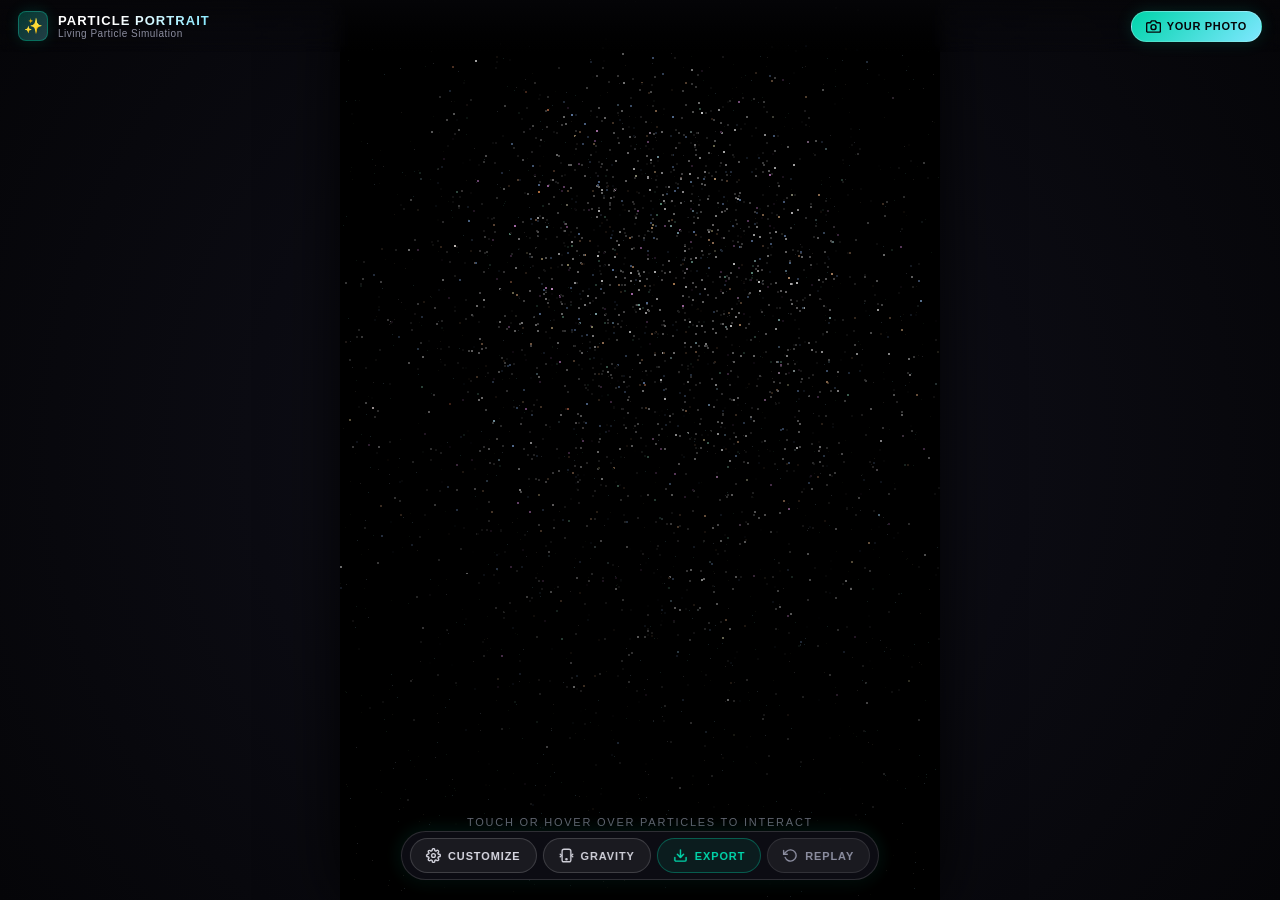
<file: index.html>
<!DOCTYPE html>
<html lang="en">
<head>
  <meta charset="UTF-8">
  <meta name="viewport" content="width=device-width, initial-scale=1.0, maximum-scale=1.0, user-scalable=no, viewport-fit=cover">
  <meta name="description" content="Particle Portrait - Turn any photo into an interactive living particle simulation with fluid physics and 60 FPS performance.">
  <title>Particle Portrait - Living Particle Simulation</title>
  <link rel="stylesheet" href="style.css">
</head>
<body>

  <!-- Fullscreen Interactive Stage -->
  <main id="stage">
    <canvas id="canvas" aria-label="Particle Portrait Canvas"></canvas>
  </main>

  <!-- Top App Header with App Name, Branding & Top-Right "Your Photo" Button -->
  <header id="app-header" class="app-header">
    <div class="brand">
      <div class="brand-badge" aria-hidden="true">✨</div>
      <div class="brand-meta">
        <h1 class="brand-title">Particle Portrait</h1>
        <span class="brand-sub">Living Particle Simulation</span>
      </div>
    </div>

    <!-- Prominent Top-Right "Your Photo" CTA Button -->
    <div class="header-actions">
      <label class="action-top-upload" title="Upload your own photo or portrait">
        <svg width="15" height="15" viewBox="0 0 24 24" fill="none" stroke="currentColor" stroke-width="2.3" stroke-linecap="round" stroke-linejoin="round">
          <path d="M23 19a2 2 0 0 1-2 2H3a2 2 0 0 1-2-2V8a2 2 0 0 1 2-2h4l2-3h6l2 3h4a2 2 0 0 1 2 2z"></path>
          <circle cx="12" cy="13" r="4"></circle>
        </svg>
        <span>Your Photo</span>
        <input type="file" id="f-top" accept="image/*" hidden>
      </label>
    </div>
  </header>

  <!-- Floating Action Bar: Revealed Once Rendered (Customize, Export, Replay) -->
  <div id="render-actions-bar" class="render-actions-bar hidden" role="toolbar" aria-label="Portrait Actions">
    <button id="quick-customize-btn" class="action-pill action-customize" title="Customize Particles, Physics & Colors" aria-expanded="false">
      <svg width="15" height="15" viewBox="0 0 24 24" fill="none" stroke="currentColor" stroke-width="2.2" stroke-linecap="round" stroke-linejoin="round">
        <circle cx="12" cy="12" r="3"></circle>
        <path d="M19.4 15a1.65 1.65 0 0 0 .33 1.82l.06.06a2 2 0 0 1 0 2.83 2 2 0 0 1-2.83 0l-.06-.06a1.65 1.65 0 0 0-1.82-.33 1.65 1.65 0 0 0-1 1.51V21a2 2 0 0 1-2 2 2 2 0 0 1-2-2v-.09A1.65 1.65 0 0 0 9 19.4a1.65 1.65 0 0 0-1.82.33l-.06.06a2 2 0 0 1-2.83 0 2 2 0 0 1 0-2.83l.06-.06a1.65 1.65 0 0 0 .33-1.82 1.65 1.65 0 0 0-1.51-1H3a2 2 0 0 1-2-2 2 2 0 0 1 2-2h.09A1.65 1.65 0 0 0 4.6 9a1.65 1.65 0 0 0-.33-1.82l-.06-.06a2 2 0 0 1 0-2.83 2 2 0 0 1 2.83 0l.06.06a1.65 1.65 0 0 0 1.82.33H9a1.65 1.65 0 0 0 1-1.51V3a2 2 0 0 1 2-2 2 2 0 0 1 2 2v.09a1.65 1.65 0 0 0 1 1.51 1.65 1.65 0 0 0 1.82-.33l.06-.06a2 2 0 0 1 2.83 0 2 2 0 0 1 0 2.83l-.06.06a1.65 1.65 0 0 0-.33 1.82V9a1.65 1.65 0 0 0 1.51 1H21a2 2 0 0 1 2 2 2 2 0 0 1-2 2h-.09a1.65 1.65 0 0 0-1.51 1z"></path>
      </svg>
      <span>Customize</span>
    </button>

    <button id="quick-gyro-btn" class="action-pill action-gyro" title="Toggle Mobile Gyroscope Gravity Physics" aria-pressed="false">
      <svg width="15" height="15" viewBox="0 0 24 24" fill="none" stroke="currentColor" stroke-width="2.2" stroke-linecap="round" stroke-linejoin="round">
        <rect x="5" y="2" width="14" height="20" rx="3" ry="3"></rect>
        <circle cx="12" cy="18" r="1" fill="currentColor"></circle>
        <path d="M2 10l2 2-2 2"></path>
        <path d="M22 10l-2 2 2 2"></path>
      </svg>
      <span>Gravity</span>
    </button>

    <button id="quick-export-btn" class="action-pill action-export" title="Export Portrait (PNG, Video, Settings)" aria-expanded="false">
      <svg width="15" height="15" viewBox="0 0 24 24" fill="none" stroke="currentColor" stroke-width="2.3" stroke-linecap="round" stroke-linejoin="round">
        <path d="M21 15v4a2 2 0 0 1-2 2H5a2 2 0 0 1-2-2v-4"></path>
        <polyline points="7 10 12 15 17 10"></polyline>
        <line x1="12" y1="15" x2="12" y2="3"></line>
      </svg>
      <span>Export</span>
    </button>

    <button id="quick-replay-btn" class="action-pill action-replay" title="Replay Entrance Animation (Space)">
      <svg width="15" height="15" viewBox="0 0 24 24" fill="none" stroke="currentColor" stroke-width="2.2" stroke-linecap="round" stroke-linejoin="round">
        <polyline points="1 4 1 10 7 10"></polyline>
        <path d="M3.51 15a9 9 0 1 0 2.13-9.36L1 10"></path>
      </svg>
      <span>Replay</span>
    </button>
  </div>

  <!-- Floating Export Panel (Opens directly from the Export action button) -->
  <div id="export-popup" class="export-popup collapsed" role="dialog" aria-label="Export Options">
    <div class="export-popup-header">
      <span class="export-popup-title">Export Portrait</span>
      <button id="close-export-btn" class="console-icon-btn close-btn" title="Close Export">
        <svg width="14" height="14" viewBox="0 0 24 24" fill="none" stroke="currentColor" stroke-width="2.2" stroke-linecap="round" stroke-linejoin="round">
          <line x1="18" y1="6" x2="6" y2="18"></line>
          <line x1="6" y1="6" x2="18" y2="18"></line>
        </svg>
      </button>
    </div>
    <div class="export-popup-body">
      <div class="export-btn-group">
        <button type="button" class="chip-btn chip-primary" id="export-png-btn">Export PNG</button>
        <label class="chip-toggle" title="Save PNG with transparent background">
          <input type="checkbox" id="transparent-png">
          <span>Transparent</span>
        </label>
      </div>
      <div class="export-btn-group">
        <button type="button" class="chip-btn" id="export-webm-btn">Record Video (6s)</button>
        <button type="button" class="chip-btn" id="export-settings-btn">JSON</button>
      </div>
    </div>
    <div id="export-popup-msg" class="export-popup-msg"></div>
  </div>

  <!-- Interactive Customize Console (No Dark Dimmer: Canvas Stays 100% Bright & Visible) -->
  <aside id="controls" class="customize-console collapsed" role="region" aria-label="Customize Console">
    <div class="console-handle" aria-hidden="true"></div>

    <div class="console-header">
      <div class="active-tool-info">
        <span class="active-tool-name" id="active-tool-label">Particle Size</span>
        <span class="active-tool-val" id="active-tool-value">1.6</span>
      </div>
      <div class="console-header-actions">
        <!-- Single Explicit Reset Button -->
        <button id="reset-btn" class="console-reset-btn" title="Reset All Settings to Defaults">
          <svg width="13" height="13" viewBox="0 0 24 24" fill="none" stroke="currentColor" stroke-width="2.3" stroke-linecap="round" stroke-linejoin="round">
            <path d="M3 12a9 9 0 1 0 9-9 9.75 9.75 0 0 0-6.74 2.74L3 8"></path>
            <path d="M3 3v5h5"></path>
          </svg>
          <span>Reset</span>
        </button>
        <button id="close-panel-btn" class="console-icon-btn close-btn" title="Close Console">
          <svg width="16" height="16" viewBox="0 0 24 24" fill="none" stroke="currentColor" stroke-width="2.2" stroke-linecap="round" stroke-linejoin="round">
            <line x1="18" y1="6" x2="6" y2="18"></line>
            <line x1="6" y1="6" x2="18" y2="18"></line>
          </svg>
        </button>
      </div>
    </div>

    <!-- Active Tool Control Area (Shows the slider for the active tool) -->
    <div class="active-control-area">
      <!-- Universal Active Slider View -->
      <div id="tool-slider-view" class="tool-view active">
        <div class="slider-wrapper">
          <span class="slider-bound min-bound" id="active-slider-min">0.8</span>
          <input type="range" id="active-slider" min="0.8" max="5.0" step="0.1" value="1.6" aria-label="Tool adjustment slider">
          <span class="slider-bound max-bound" id="active-slider-max">5.0</span>
        </div>
      </div>

      <!-- Palette Chips View (Horizontally Scrollable) -->
      <div id="tool-palette-view" class="tool-view">
        <div class="palette-chips">
          <button type="button" class="chip-btn active" data-mode="original">Original + Tints</button>
          <button type="button" class="chip-btn" data-mode="mono">Monochrome</button>
          <button type="button" class="chip-btn" data-mode="cyber">Cyberpunk Neon</button>
          <button type="button" class="chip-btn" data-mode="aurora">Aurora Spectrum</button>
          <button type="button" class="chip-btn" data-mode="ember">Ember Flame</button>
          <button type="button" class="chip-btn" data-mode="matrix">Matrix Emerald</button>
          <button type="button" class="chip-btn" data-mode="sepia">Vintage Sepia</button>
        </div>
      </div>

      <!-- Canvas Dimension & Fit View (Active when Canvas tool is selected) -->
      <div id="tool-canvas-view" class="tool-view">
        <div class="canvas-controls-inline">
          <input type="number" id="cw" min="100" max="3000" placeholder="Auto W">
          <span>&times;</span>
          <input type="number" id="ch" min="100" max="3000" placeholder="Auto H">
          <select id="fit">
            <option value="contain">Contain</option>
            <option value="cover">Cover</option>
            <option value="stretch">Stretch</option>
          </select>
          <button type="button" class="chip-btn" id="auto-size">Auto Fit</button>
        </div>
      </div>

      <!-- Audio Reactive View (Distort Particles with Audio Signal) -->
      <div id="tool-audio-view" class="tool-view">
        <div class="audio-controls-inline">
          <button type="button" class="chip-btn" id="audio-mic-btn" title="Toggle Live Microphone Reactivity">🎤 Mic</button>
          <label class="chip-btn file-chip" title="Upload Audio File (MP3/WAV/AAC)">
            📁 Track
            <input type="file" id="audio-file-input" accept="audio/*" hidden>
          </label>
          <button type="button" class="chip-btn" id="audio-demo-btn" title="Play Built-in Demo Synth Beat">🎵 Beat</button>
          <button type="button" class="chip-btn active" id="audio-stop-btn" title="Turn Off Audio Reactivity">⏹ Off</button>
          <div class="audio-sens-wrap" title="Audio Signal Distortion Intensity">
            <span class="audio-sens-label">Sens</span>
            <input type="range" id="audio-sens-slider" min="0.5" max="3.0" step="0.1" value="1.4" aria-label="Audio Distortion Intensity">
            <span id="audio-sens-val">1.4</span>
          </div>
        </div>
      </div>

      <!-- Gyroscope Gravity View (Physics Driven by Device Tilt) -->
      <div id="tool-gyro-view" class="tool-view">
        <div class="gyro-controls-inline">
          <button type="button" class="chip-btn" id="gyro-toggle-btn" title="Toggle Mobile Gyroscope Gravity">
            <span class="gyro-status-dot"></span>
            <span id="gyro-toggle-text">Gravity: OFF</span>
          </button>
          <div class="gyro-modes-group">
            <button type="button" class="chip-btn active" data-gyro-mode="fluid" id="gyro-mode-fluid" title="Elastic fluid tilt suspension">Fluid Flow</button>
            <button type="button" class="chip-btn" data-gyro-mode="cascade" id="gyro-mode-cascade" title="Free-fall particle cascade">Cascade</button>
          </div>
          <button type="button" class="chip-btn" id="gyro-calibrate-btn" title="Calibrate current orientation as level center">🎯 Zero</button>
          <div class="gyro-sens-wrap" title="Gravity Force Intensity">
            <span class="gyro-sens-label">Force</span>
            <input type="range" id="gyro-strength-slider" min="0.3" max="3.0" step="0.1" value="1.2" aria-label="Gravity Force Intensity">
            <span id="gyro-strength-val">1.2</span>
          </div>
          <div class="gyro-tilt-widget" id="gyro-tilt-widget" title="Tilt direction indicator (drag to simulate tilt on desktop)">
            <div class="gyro-tilt-cross"></div>
            <div class="gyro-tilt-dot" id="gyro-tilt-dot"></div>
          </div>
        </div>
      </div>
    </div>

    <!-- Horizontal Scrollable Tool Carousel -->
    <nav class="tools-carousel" id="tools-carousel" aria-label="Adjustment Tools">
      <!-- Generated dynamically in app.js -->
    </nav>

    <!-- Diagnostics Sub-bar -->
    <div class="console-diagnostics">
      <span id="fps-counter">FPS: 60</span>
      <span id="particle-info">Particles: --</span>
      <span id="res-info">--</span>
      <span id="export-msg" class="console-status-msg"></span>
    </div>
  </aside>

  <!-- Bottom Interaction Hint -->
  <div class="hint" id="hint">Touch or hover over particles to interact</div>

  <script src="app.js" defer></script>
</body>
</html>
</file>
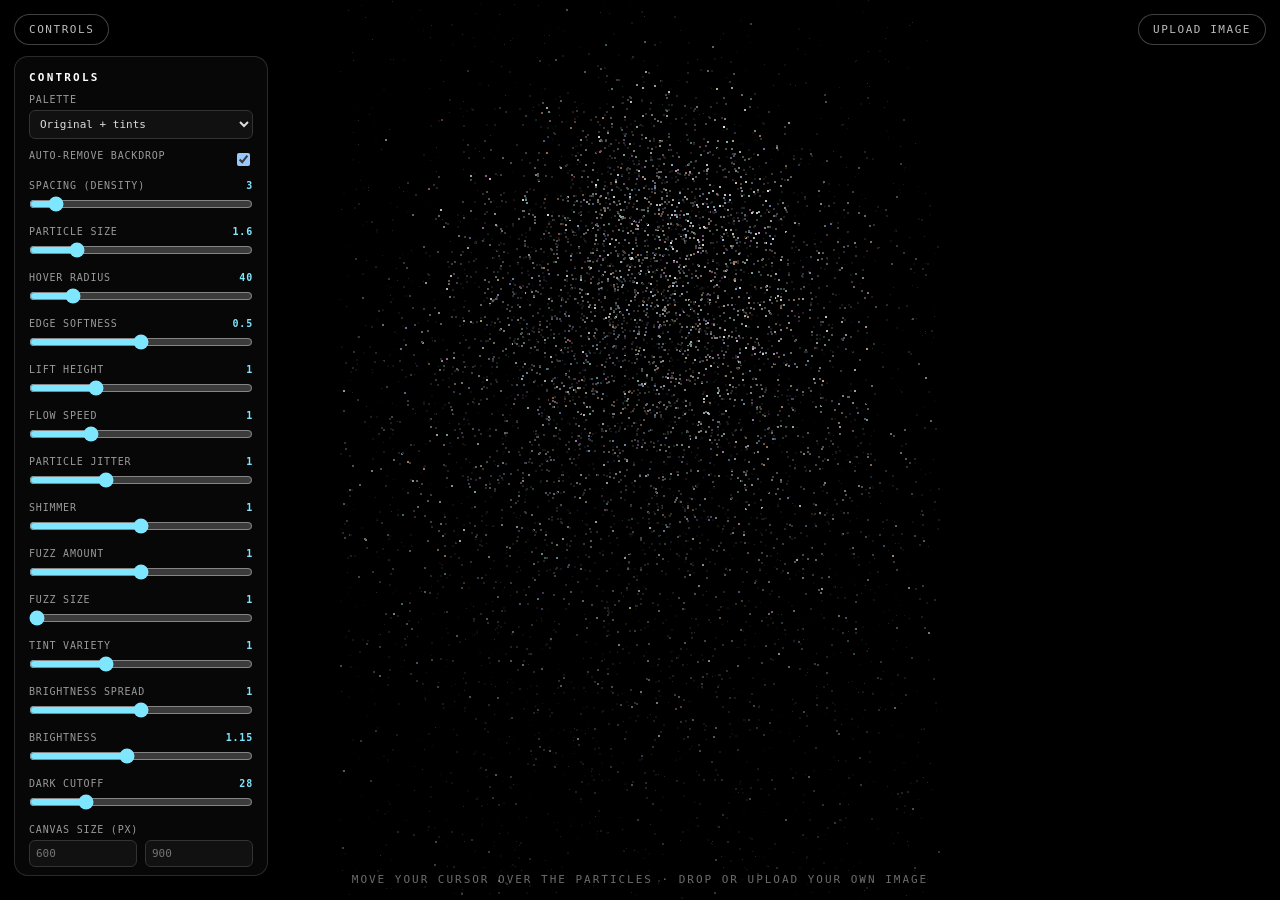
<file: particle-portrait.html>
<!doctype html>
<html lang="en"><head><meta charset="utf-8">
<meta name="viewport" content="width=device-width, initial-scale=1, viewport-fit=cover">
<title>Particle Portrait</title>
<style>
:root{--bg:#000;--fg:#9a9a9a;color-scheme:dark;box-sizing:border-box;padding-top:env(safe-area-inset-top,0px);padding-bottom:env(safe-area-inset-bottom,0px)}
html,body{height:100%;margin:0;background:var(--bg);color:var(--fg);overflow:hidden;font-family:ui-monospace,Menlo,Consolas,monospace}
body{display:flex;align-items:center;justify-content:center}
canvas{display:block;touch-action:none;cursor:crosshair}
.hint{position:fixed;left:0;right:0;bottom:calc(14px + env(safe-area-inset-bottom,0px));text-align:center;font-size:11px;letter-spacing:.18em;text-transform:uppercase;opacity:.7;pointer-events:none;transition:opacity 1s}
.pill{position:fixed;top:calc(14px + env(safe-area-inset-top,0px));font:inherit;font-size:11px;letter-spacing:.14em;text-transform:uppercase;color:#bbb;border:1px solid rgba(255,255,255,.25);padding:8px 14px;border-radius:999px;cursor:pointer;background:rgba(0,0,0,.45);transition:.2s;z-index:5}
.pill:hover{color:#fff;border-color:#fff}#tg{left:14px}.up{right:14px}
#panel{position:fixed;top:calc(56px + env(safe-area-inset-top,0px));left:14px;width:224px;max-height:calc(100% - 110px);overflow:auto;padding:14px;background:rgba(10,10,12,.74);backdrop-filter:blur(10px);border:1px solid rgba(255,255,255,.14);border-radius:14px;font-size:11px;color:#cfcfcf;display:none;z-index:5}
#panel.open{display:block}
.row{margin:0 0 11px}.row label{display:flex;justify-content:space-between;letter-spacing:.08em;text-transform:uppercase;margin-bottom:5px;font-size:10px;color:#9a9a9a}.row label b{color:#7ee7ff;font-weight:600}
input[type=range]{width:100%;accent-color:#7ee7ff;margin:0}
select{width:100%;background:#111;color:#ddd;border:1px solid #333;padding:6px;border-radius:6px;font:inherit}
.btns{display:flex;gap:8px;margin-top:6px}.btns button{flex:1;font:inherit;font-size:10px;letter-spacing:.1em;text-transform:uppercase;color:#ddd;background:#16161a;border:1px solid #333;padding:7px;border-radius:8px;cursor:pointer}.btns button:hover{border-color:#7ee7ff;color:#fff}
h4{margin:0 0 10px;font-size:11px;letter-spacing:.2em;text-transform:uppercase;color:#fff;font-weight:600}
body.drag::after{content:"Drop image";position:fixed;inset:0;display:flex;align-items:center;justify-content:center;background:rgba(0,0,0,.7);color:#fff;letter-spacing:.2em;text-transform:uppercase;font-size:14px}
#stage{position:fixed;inset:0;overflow:auto;display:flex}
#stage canvas{margin:auto}
.row input[type=number]{width:100%;box-sizing:border-box;background:#111;color:#ddd;border:1px solid #333;padding:6px;border-radius:6px;font:inherit}
.two{display:flex;gap:8px}.msg{margin-top:8px;font-size:10px;color:#7ee7ff;min-height:12px}
#empty{position:fixed;inset:0;display:flex;flex-direction:column;align-items:center;justify-content:center;gap:18px;text-align:center;font-size:12px;letter-spacing:.18em;text-transform:uppercase;color:#8a8a8a;pointer-events:none}
.big{pointer-events:auto;font-size:11px;letter-spacing:.14em;text-transform:uppercase;color:#ddd;border:1px solid rgba(255,255,255,.35);padding:11px 22px;border-radius:999px;cursor:pointer;transition:.2s}.big:hover{color:#fff;border-color:#fff}
</style></head><body>
<div id="stage"><canvas id="c"></canvas></div>
<div id="empty"><div>Drop, paste or upload an image</div><label class="big">Choose image<input type="file" id="f2" accept="image/*" hidden></label></div>
<button class="pill" id="tg">Controls</button>
<label class="pill up">Upload image<input type="file" id="f" accept="image/*" hidden></label>
<div id="panel"><h4>Controls</h4></div>
<div class="hint" id="hint">Move your cursor over the particles &middot; drop or upload your own image</div>
<script>
const DEF={spacing:3,size:1.6,radius:40,soft:.5,lift:1,speed:1,jitter:1,fuzz:1,fuzzSize:1,tint:1,spread:1,bright:1.15,shimmer:1,cutoff:28,auto:1,mode:'original',cw:0,ch:0,fit:'contain'};
const P={...DEF};
// key,label,min,max,step,action: 0 live, 1 resample, 2 recolor, 3 fuzz count
const CT=[['spacing','Spacing (density)',2.5,8,.5,1],['size','Particle size',.8,5,.1,0],['radius','Hover radius',15,160,1,0],['soft','Edge softness',0,1,.05,0],['lift','Lift height',.2,3,.1,0],['speed','Flow speed',.3,3,.1,0],['jitter','Particle jitter',0,3,.1,0],['shimmer','Shimmer',0,2,.1,0],['fuzz','Fuzz amount',0,2,.05,3],['fuzzSize','Fuzz size',1,4,.5,0],['tint','Tint variety',0,3,.1,2],['spread','Brightness spread',0,2,.1,2],['bright','Brightness',.5,2,.05,2],['cutoff','Dark cutoff',0,120,1,1]];
const cv=document.getElementById('c'),ctx=cv.getContext('2d');
let W,H,dpr,n,hx,hy,r0,g0,b0,cr,cg,cb,ox,oy,al,sd,qq,vv,dl,en,buf,imgd,ds=2,raf,fr=0,mx=-1e9,my=-1e9,sx=-1e9,sy=-1e9;
let DN=0,DNmax=0,dX,dY,dVX,dVY,dP;
const im=new Image();im.onload=()=>init(false);im.src='default.jpg';
function hsl(h,s,l){const a=s*Math.min(l,1-l),f=n=>{const k=(n+h/30)%12;return l-a*Math.max(-1,Math.min(k-3,9-k,1))};return[f(0)*255,f(8)*255,f(4)*255]}
function bgEst(d){ // detect a uniform light/coloured backdrop so any photo works
  let r=0,g=0,b=0,n=0;const L=[];
  const add=(x,y)=>{const k=(y*W+x)*4;if(d[k+3]<200)return;r+=d[k];g+=d[k+1];b+=d[k+2];n++;L.push(.3*d[k]+.59*d[k+1]+.11*d[k+2])};
  for(let x=0;x<W;x+=7){add(x,0);add(x,H-1)}for(let y=0;y<H;y+=7){add(0,y);add(W-1,y)}
  if(n<10)return null;r/=n;g/=n;b/=n;
  const m=L.reduce((a,c)=>a+c,0)/n,sdv=Math.sqrt(L.reduce((a,c)=>a+(c-m)*(c-m),0)/n);
  return sdv<30&&m>=40?[r,g,b]:null;
}
function recolor(){
  const ta=P.tint,a1=.14*ta,a2=a1+.1*ta,a3=a2+.06*ta,a4=a3+.05*ta,br=P.bright;
  for(let i=0;i<n;i++){
    let r=r0[i],g=g0[i],b=b0[i];const l=.3*r+.59*g+.11*b;
    if(P.mode==='mono'){r=g=b=l}
    else if(P.mode==='ember'){r=l*1.9;g=Math.max(0,l*1.5-60);b=Math.max(0,l*1.2-170)}
    else if(P.mode==='aurora'){const c=hsl((hx[i]/W*260+(1-hy[i]/H)*80+190)%360,.85,.25+.5*l/255);r=c[0];g=c[1];b=c[2]}
    let tr=1,tg=1,tb=1;const q=qq[i];
    if(P.mode==='original'){
      if(q<a1){tr=.7;tg=.9;tb=1.2}else if(q<a2){tr=1.2;tg=.92;tb=.68}else if(q<a3){tr=1.12;tg=.72;tb=1.15}else if(q<a4){tr=.72;tg=1.12;tb=.95}
    }
    const v=1+(vv[i]-.5)*.5*P.spread;
    cr[i]=Math.min(255,r*br*v*tr);cg[i]=Math.min(255,g*br*v*tg);cb[i]=Math.min(255,b*br*v*tb);
  }
}
function setDust(){DN=Math.min(DNmax,Math.round(DNmax/2*P.fuzz))}
function init(skip){
  if(!im.naturalWidth)return;
  document.getElementById('empty').style.display='none';
  skip=skip===true;
  cancelAnimationFrame(raf);fr=skip?400:0;
  dpr=Math.min(window.devicePixelRatio||1,2);
  const custom=P.cw>0&&P.ch>0;let w,h;
  if(custom){w=P.cw;h=P.ch}else{const ar=im.width/im.height;h=innerHeight;w=h*ar;if(w>innerWidth){w=innerWidth;h=w/ar}}
  dpr=Math.min(dpr,4096/Math.max(w,h));
  cwI.placeholder=Math.round(w);chI.placeholder=Math.round(h);
  cv.style.width=w+'px';cv.style.height=h+'px';
  W=cv.width=Math.round(w*dpr);H=cv.height=Math.round(h*dpr);
  const o=document.createElement('canvas');o.width=W;o.height=H;
  const oc=o.getContext('2d',{willReadFrequently:true});
  if(custom&&P.fit!=='stretch'){const k=P.fit==='cover'?Math.max(W/im.width,H/im.height):Math.min(W/im.width,H/im.height),dw=im.width*k,dh=im.height*k;oc.drawImage(im,(W-dw)/2,(H-dh)/2,dw,dh)}
  else oc.drawImage(im,0,0,W,H);
  const d=oc.getImageData(0,0,W,H).data,step=Math.max(2,Math.round(P.spacing*dpr),Math.ceil(Math.sqrt(W*H/160000)));
  const max=Math.ceil(W/step)*Math.ceil(H/step),F=()=>new Float32Array(max),U=()=>new Uint8Array(max);
  hx=F();hy=F();ox=F();oy=F();al=F();sd=F();dl=F();qq=F();vv=F();en=U();r0=U();g0=U();b0=U();cr=U();cg=U();cb=U();n=0;
  const bgc=P.auto?bgEst(d):null;
  for(let y=0;y<H-4;y+=step)for(let x=0;x<W-4;x+=step){
    const k=(y*W+x)*4,r=d[k],g=d[k+1],b=d[k+2],l=.3*r+.59*g+.11*b;
    if(d[k+3]<40)continue;
    if(bgc){const e0=r-bgc[0],e1=g-bgc[1],e2=b-bgc[2];if(e0*e0+e1*e1+e2*e2<1800)continue}else if(l<P.cutoff)continue;
    hx[n]=x;hy[n]=y;r0[n]=r;g0[n]=g;b0[n]=b;sd[n]=Math.random();qq[n]=Math.random();vv[n]=Math.random();
    if(skip){al[n]=1}else{ // entry: start scattered, assemble top-to-bottom with random stagger
      ox[n]=(Math.random()-.5)*W*.9;oy[n]=(Math.random()-.5)*H*.8+H*.12;dl[n]=y/H*80+Math.random()*50;en[n]=1}
    n++;
  }
  recolor();
  DNmax=Math.min(2200,Math.round(W*H/(dpr*dpr)/450*2));setDust();
  dX=new Float32Array(DNmax);dY=new Float32Array(DNmax);dVX=new Float32Array(DNmax);dVY=new Float32Array(DNmax);dP=new Float32Array(DNmax);
  for(let j=0;j<DNmax;j++){dX[j]=Math.random()*(W-4);dY[j]=Math.random()*(H-4);dP[j]=Math.random()*6.28}
  buf=new Uint32Array(W*H);imgd=new ImageData(new Uint8ClampedArray(buf.buffer),W,H);
  loop();
}
function loop(t=0){
  fr++;
  if(mx<-1e8){sx=sy=-1e9}else if(sx<-1e8){sx=mx;sy=my}else{sx+=(mx-sx)*.12;sy+=(my-sy)*.12}
  const K=dpr,sp=P.speed,R=P.radius*K,RO=R*(1+.6*P.soft),RO2=RO*RO,kk=1+(1-P.soft)*1.6,ca=Math.cos(.05),sa=Math.sin(.05);
  ds=Math.max(1,Math.round(P.size*K));
  const shA=.2*P.shimmer,shB=1-shA,lift=(90)*K*P.lift;
  buf.fill(0xff000000);
  for(let i=0;i<n;i++){
    if(fr<dl[i])continue;
    const s=sd[i],dx=hx[i]-sx,dy=hy[i]-sy;let X=ox[i],Y=oy[i],a=al[i];
    let f=0;const dd=dx*dx+dy*dy;
    if(dd<RO2){const u=Math.min(1,(1-Math.sqrt(dd)/RO)*kk);f=u*u*(3-2*u)} // soft feathered edge
    if(f>.01){ // hover: fade and flow up, strength follows the soft falloff
      const w=1-f,tg=1-f,dec=1-Math.min(.5,.02*sp*w);
      Y+=(-(lift+s*160*K*P.lift)-Y)*Math.min(.5,.018*sp)*f;X+=((s-.5)*60*K-X)*Math.min(.5,.016*sp)*f;Y*=dec;X*=dec;
      a+=(tg-a)*Math.min(.5,(tg<a?.03:.02)*sp);if(f>.05)en[i]=0;
    }else if(en[i]){ // entry: spiral in and condense
      const g=s>.5?1:-1,nx=X*ca-g*Y*sa,ny=g*X*sa+Y*ca;X=nx*.955;Y=ny*.955;a+=(1-a)*.05;
      if(Math.abs(X)+Math.abs(Y)<1.5)en[i]=0;
    }else{ // reverse: flow back and fade in
      const dec=1-Math.min(.5,.02*sp);X*=dec;Y*=dec;a+=(1-a)*Math.min(.5,.02*sp);
    }
    ox[i]=X;oy[i]=Y;al[i]=a;
    if(a<.03)continue;
    const fz=(Math.min(3,(Math.abs(X)+Math.abs(Y))*.035)+.35)*K*P.jitter;
    const x=(hx[i]+X+(Math.random()-.5)*fz)|0,y=(hy[i]+Y+(Math.random()-.5)*fz)|0;
    if(x<0||y<0||x>W-ds||y>H-ds)continue;
    const m=a*(shB+shA*Math.sin(t*.003+s*40)),c=0xff000000|((cb[i]*m|0)<<16)|((cg[i]*m|0)<<8)|(cr[i]*m|0);
    for(let j=0;j<ds;j++){const row=(y+j)*W+x;for(let k=0;k<ds;k++)buf[row+k]=c}
  }
  // drifting fuzz dust
  const dk=Math.min(1,fr/150),DR=R*1.8,z=Math.max(1,Math.round(P.fuzzSize*K*.7));
  for(let j=0;j<DN;j++){
    let ux=dVX[j]+(Math.random()-.5)*.09*K,uy=dVY[j]+(Math.random()-.5)*.09*K-.004*K;
    if(sx>-1e8){const ddx=dX[j]-sx,ddy=dY[j]-sy,dd=ddx*ddx+ddy*ddy;
      if(dd<DR*DR){const d=Math.sqrt(dd)+.01,f=1-d/DR;ux+=(ddx/d*.6-ddy/d*.5)*f*K;uy+=(ddy/d*.6+ddx/d*.5)*f*K}}
    ux*=.96;uy*=.96;dVX[j]=ux;dVY[j]=uy;
    let x=dX[j]+ux,y=dY[j]+uy;
    if(x<0)x=W-z-1;else if(x>W-z)x=0;if(y<0)y=H-z-1;else if(y>H-z)y=0;
    dX[j]=x;dY[j]=y;
    const l=((28+(.5+.5*Math.sin(t*.004+dP[j]))*80)*dk)|0,hh=dP[j],rr=Math.min(255,l*(.85+.3*Math.cos(hh))|0),bb=Math.min(255,l*(.85+.3*Math.sin(hh))|0),c=0xff000000|(bb<<16)|(l<<8)|rr,px=x|0,py=y|0;
    for(let q=0;q<z;q++){const row=(py+q)*W+px;for(let k=0;k<z;k++)buf[row+k]=c}
  }
  ctx.putImageData(imgd,0,0);raf=requestAnimationFrame(loop);
}
// ---- controls UI
const pan=document.getElementById('panel'),inputs={};let rtm;
function apply(a){if(a===1){clearTimeout(rtm);rtm=setTimeout(()=>init(true),140)}else if(a===2)recolor();else if(a===3)setDust()}
function mkRow(html){const d=document.createElement('div');d.className='row';d.innerHTML=html;pan.appendChild(d);return d}
const md=mkRow('<label><span>Palette</span></label><select><option value="original">Original + tints</option><option value="mono">Monochrome</option><option value="aurora">Aurora</option><option value="ember">Ember</option></select>');
const sel=md.querySelector('select');sel.onchange=()=>{P.mode=sel.value;recolor()};
const ab=mkRow('<label><span>Auto-remove backdrop</span><input type="checkbox" checked></label>');
const cb2=ab.querySelector('input');cb2.onchange=()=>{P.auto=cb2.checked?1:0;apply(1)};
CT.forEach(([k,lb,mn,mxv,st,act])=>{
  const d=mkRow(`<label><span>${lb}</span><b>${P[k]}</b></label><input type="range" min="${mn}" max="${mxv}" step="${st}" value="${P[k]}">`);
  const inp=d.querySelector('input'),out=d.querySelector('b');inputs[k]=[inp,out];
  inp.oninput=()=>{P[k]=+inp.value;out.textContent=P[k];apply(act)};
});
const csR=mkRow('<label><span>Canvas size (px)</span></label><div class="two"><input type="number" id="cw" min="100" max="3000" placeholder="auto"><input type="number" id="ch" min="100" max="3000" placeholder="auto"></div><label style="margin-top:8px"><span>Keep image ratio</span><input type="checkbox" id="lk" checked></label>');
const fitR=mkRow('<label><span>Image fit</span></label><select id="fit"><option value="contain">Contain</option><option value="cover">Cover (crop)</option><option value="stretch">Stretch</option></select><div class="btns"><button id="fa">Auto size</button></div>');
const cwI=csR.querySelector('#cw'),chI=csR.querySelector('#ch'),lkI=csR.querySelector('#lk'),fitS=fitR.querySelector('#fit');
function sizeChange(src){
  let w=+cwI.value,h=+chI.value;const ar=im.width/im.height||1;
  if(lkI.checked){if(src==='w'&&w)h=Math.round(w/ar);else if(src==='h'&&h)w=Math.round(h*ar);else if(w&&!h)h=Math.round(w/ar);else if(h&&!w)w=Math.round(h*ar)}
  w=Math.min(3000,w);h=Math.min(3000,h);
  if(w>=100&&h>=100){P.cw=w;P.ch=h;cwI.value=w;chI.value=h}else{P.cw=P.ch=0}
  apply(1);
}
cwI.onchange=()=>sizeChange('w');chI.onchange=()=>sizeChange('h');
fitS.onchange=()=>{P.fit=fitS.value;apply(1)};
fitR.querySelector('#fa').onclick=()=>{P.cw=P.ch=0;cwI.value=chI.value='';init(true)};
// ---- export
const exR=mkRow('<label><span>Export</span></label><div class="btns"><button id="xp">PNG</button><button id="xv">WebM</button><button id="xj">Settings</button></div><label style="margin-top:9px"><span>Transparent PNG</span><input type="checkbox" id="xt"></label><label style="margin-top:6px"><span>Video seconds</span><input type="number" id="xs" value="6" min="2" max="30" style="width:56px"></label><label style="margin-top:6px"><span>Include build-in</span><input type="checkbox" id="xe" checked></label><div class="msg" id="xm"></div>');
const xm=exR.querySelector('#xm'),msg=t=>{xm.textContent=t};
let DL=null,rec=false;
if(window.claude&&claude.use)claude.use('downloads').then(m=>{DL=m}).catch(()=>{});
async function save(name,data){
  try{
    if(DL){await DL.save({filename:name,data});msg('Saved '+name)}
    else{const a=document.createElement('a');a.href=URL.createObjectURL(data instanceof Blob?data:new Blob([data]));a.download=name;document.body.appendChild(a);a.click();a.remove();msg('Exported '+name)}
  }catch(e){msg(e&&e.code==='declined'?'Export cancelled':'Export failed: '+((e&&e.message)||e))}
}
exR.querySelector('#xp').onclick=async()=>{
  if(!buf){msg('Load an image first');return}
  let src=cv;
  if(exR.querySelector('#xt').checked){ // unpremultiply: brightness becomes alpha
    const t=document.createElement('canvas');t.width=W;t.height=H;const tc=t.getContext('2d'),id=tc.createImageData(W,H),u=new Uint32Array(id.data.buffer);
    for(let i=0;i<buf.length;i++){const c=buf[i],r=c&255,g=(c>>8)&255,b=(c>>16)&255,m=Math.max(r,g,b);if(!m){u[i]=0;continue}const k=255/m;u[i]=((m<<24)|(((b*k)|0)<<16)|(((g*k)|0)<<8)|((r*k)|0))>>>0}
    tc.putImageData(id,0,0);src=t;
  }
  const blob=await new Promise(r=>src.toBlob(r,'image/png'));
  save('particle-portrait.png',blob);
};
exR.querySelector('#xv').onclick=async()=>{
  if(rec)return;if(!buf){msg('Load an image first');return}
  const mime=window.MediaRecorder&&cv.captureStream?['video/webm;codecs=vp9','video/webm;codecs=vp8','video/webm'].find(m=>MediaRecorder.isTypeSupported(m)):null;
  if(!mime){msg('Video recording is not supported in this browser');return}
  const secs=Math.max(2,Math.min(30,+exR.querySelector('#xs').value||6));
  if(exR.querySelector('#xe').checked)init(false);
  const mr=new MediaRecorder(cv.captureStream(30),{mimeType:mime,videoBitsPerSecond:8e6}),chunks=[];
  mr.ondataavailable=e=>{if(e.data.size)chunks.push(e.data)};
  const done=new Promise(r=>{mr.onstop=r});rec=true;mr.start(250);
  let left=secs;msg('Recording… '+left+'s (move your cursor!)');
  const tm=setInterval(()=>msg('Recording… '+(--left)+'s (move your cursor!)'),1000);
  setTimeout(()=>mr.stop(),secs*1000);await done;clearInterval(tm);rec=false;
  save('particle-portrait.webm',new Blob(chunks,{type:'video/webm'}));
};
exR.querySelector('#xj').onclick=()=>save('particle-settings.json',JSON.stringify(P,null,2));
const bt=mkRow('<div class="btns"><button id="rp">Replay</button><button id="rs">Reset</button></div>');
document.getElementById('rp').onclick=()=>init(false);
document.getElementById('rs').onclick=()=>{Object.assign(P,DEF);for(const k in inputs){inputs[k][0].value=P[k];inputs[k][1].textContent=P[k]}sel.value=P.mode;cb2.checked=true;cwI.value=chI.value='';fitS.value='contain';init(true)};
const tg=document.getElementById('tg');tg.onclick=()=>pan.classList.toggle('open');
if(innerWidth>760)pan.classList.add('open');
// ---- pointer + upload
const ui=e=>e.target.closest&&e.target.closest('#panel,.pill');
function mv(e){if(ui(e)){mx=my=-1e9;return}const r=cv.getBoundingClientRect();mx=(e.clientX-r.left)*dpr;my=(e.clientY-r.top)*dpr;document.getElementById('hint').style.opacity=0}
addEventListener('pointermove',mv);addEventListener('pointerdown',mv);
document.addEventListener('mouseleave',()=>{mx=my=-1e9});
addEventListener('pointerup',e=>{if(e.pointerType==='touch')mx=my=-1e9});
function loadFile(f){if(!f||!f.type.startsWith('image/'))return;const r=new FileReader();r.onload=()=>{im.src=r.result};r.readAsDataURL(f)}
document.getElementById('f').addEventListener('change',e=>loadFile(e.target.files[0]));
document.getElementById('f2').addEventListener('change',e=>loadFile(e.target.files[0]));
addEventListener('dragover',e=>{e.preventDefault();document.body.classList.add('drag')});
addEventListener('dragleave',e=>{if(!e.relatedTarget)document.body.classList.remove('drag')});
addEventListener('drop',e=>{e.preventDefault();document.body.classList.remove('drag');loadFile(e.dataTransfer.files[0])});
addEventListener('paste',e=>{for(const it of e.clipboardData.items)if(it.type.startsWith('image/')){loadFile(it.getAsFile());break}});
let rt;addEventListener('resize',()=>{clearTimeout(rt);rt=setTimeout(()=>init(true),200)});
</script></body></html>
</file>
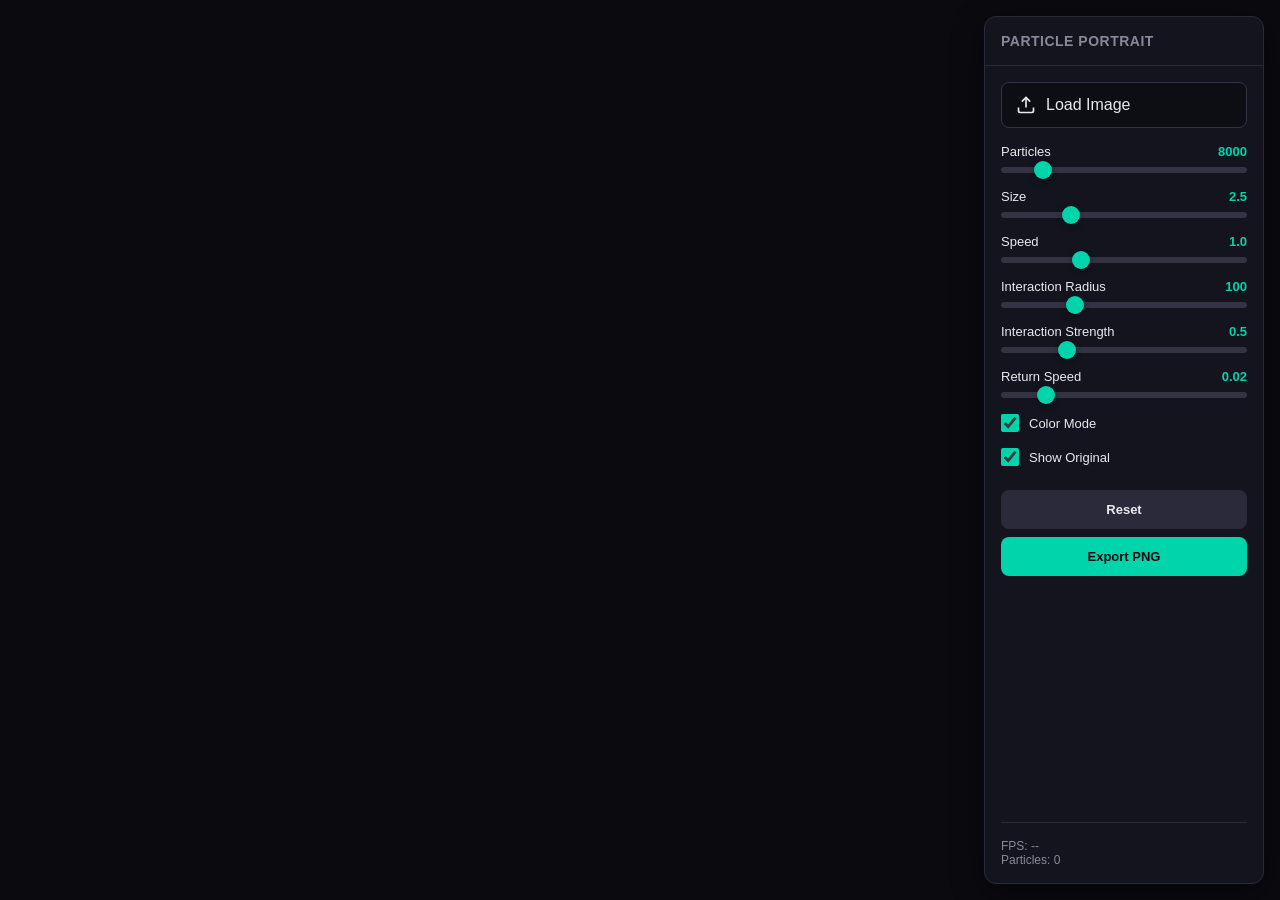
<file: Particle_Portrait_original.html>
<!DOCTYPE html>
<html lang="en">
<head>
  <meta charset="UTF-8">
  <meta name="viewport" content="width=device-width, initial-scale=1.0, viewport-fit=cover">
  <title>Particle Portrait</title>
  <style>
    * { margin: 0; padding: 0; box-sizing: border-box; }
    html, body { height: 100%; width: 100%; overflow: hidden; touch-action: none; }
    body { font-family: -apple-system, BlinkMacSystemFont, 'Segoe UI', Roboto, sans-serif; background: #0a0a0f; color: #e8e8ed; }
    #canvas { display: block; width: 100%; height: 100%; cursor: crosshair; }
    .panel { position: fixed; top: 16px; right: 16px; bottom: 16px; width: 280px; background: #14141f; border: 1px solid #2a2a3a; border-radius: 12px; box-shadow: 0 8px 32px rgba(0,0,0,0.4); backdrop-filter: blur(20px); display: flex; flex-direction: column; z-index: 100; }
    .panel-header { display: flex; align-items: center; justify-content: space-between; padding: 16px; border-bottom: 1px solid #2a2a3a; }
    .panel-header h2 { font-size: 14px; font-weight: 600; letter-spacing: 0.5px; text-transform: uppercase; color: #888899; }
    #controls-content { flex: 1; overflow-y: auto; padding: 16px; display: flex; flex-direction: column; gap: 16px; }
    .control-group { display: flex; flex-direction: column; gap: 8px; }
    .slider-label { display: flex; justify-content: space-between; align-items: center; font-size: 13px; }
    .slider-label output { font-variant-numeric: tabular-nums; color: #00d4aa; font-weight: 600; min-width: 40px; text-align: right; }
    input[type="range"] { -webkit-appearance: none; appearance: none; width: 100%; height: 6px; background: #333344; border-radius: 3px; outline: none; cursor: pointer; }
    input[type="range"]::-webkit-slider-thumb { -webkit-appearance: none; appearance: none; width: 18px; height: 18px; background: #00d4aa; border-radius: 50%; cursor: pointer; box-shadow: 0 2px 6px rgba(0,0,0,0.3); }
    .file-label { display: flex; align-items: center; gap: 10px; padding: 12px 14px; background: #0d0d14; border: 1px solid #333344; border-radius: 8px; cursor: pointer; }
    .file-label:hover { border-color: #00d4aa; }
    #file-input { display: none; }
    .checkbox-label { display: flex; align-items: center; gap: 10px; cursor: pointer; font-size: 13px; }
    .checkbox-label input[type="checkbox"] { width: 18px; height: 18px; accent-color: #00d4aa; }
    .actions { display: flex; flex-direction: column; gap: 8px; margin-top: 8px; }
    .btn { display: flex; align-items: center; justify-content: center; gap: 8px; padding: 12px 16px; border: none; border-radius: 8px; font-size: 13px; font-weight: 600; cursor: pointer; }
    .btn-primary { background: #00d4aa; color: #0a0a0f; }
    .btn-secondary { background: #2a2a3a; color: #e8e8ed; }
    .info { margin-top: auto; padding-top: 16px; border-top: 1px solid #2a2a3a; font-size: 12px; color: #888899; }
    .info output { color: #00d4aa; }
    @media (max-width: 768px) { .panel { top: auto; right: 0; left: 0; bottom: 0; width: 100%; max-height: 50vh; border-radius: 12px 12px 0 0; border-bottom: none; } }
  </style>
</head>
<body>
  <canvas id="canvas"></canvas>
  <div id="controls" class="panel">
    <div class="panel-header">
      <h2>Particle Portrait</h2>
    </div>
    <div id="controls-content">
      <div class="control-group">
        <label class="file-label">
          <svg width="20" height="20" viewBox="0 0 24 24" fill="none" stroke="currentColor" stroke-width="2">
            <path d="M21 15v4a2 2 0 0 1-2 2H5a2 2 0 0 1-2-2v-4"></path>
            <polyline points="17 8 12 3 7 8"></polyline>
            <line x1="12" y1="3" x2="12" y2="15"></line>
          </svg>
          <span>Load Image</span>
        </label>
        <input type="file" id="file-input" accept="image/*">
      </div>
      <div class="control-group">
        <label class="slider-label"><span>Particles</span><output id="particle-count-value">8000</output></label>
        <input type="range" id="particle-count" min="1000" max="50000" value="8000" step="1000">
      </div>
      <div class="control-group">
        <label class="slider-label"><span>Size</span><output id="particle-size-value">2.5</output></label>
        <input type="range" id="particle-size" min="0.5" max="8" value="2.5" step="0.1">
      </div>
      <div class="control-group">
        <label class="slider-label"><span>Speed</span><output id="particle-speed-value">1.0</output></label>
        <input type="range" id="particle-speed" min="0.1" max="3" value="1" step="0.1">
      </div>
      <div class="control-group">
        <label class="slider-label"><span>Interaction Radius</span><output id="interaction-radius-value">100</output></label>
        <input type="range" id="interaction-radius" min="20" max="300" value="100" step="10">
      </div>
      <div class="control-group">
        <label class="slider-label"><span>Interaction Strength</span><output id="interaction-strength-value">0.5</output></label>
        <input type="range" id="interaction-strength" min="0" max="2" value="0.5" step="0.1">
      </div>
      <div class="control-group">
        <label class="slider-label"><span>Return Speed</span><output id="return-speed-value">0.02</output></label>
        <input type="range" id="return-speed" min="0.005" max="0.1" value="0.02" step="0.005">
      </div>
      <div class="control-group">
        <label class="checkbox-label"><input type="checkbox" id="color-mode" checked><span>Color Mode</span></label>
      </div>
      <div class="control-group">
        <label class="checkbox-label"><input type="checkbox" id="show-original" checked><span>Show Original</span></label>
      </div>
      <div class="actions">
        <button id="reset-btn" class="btn btn-secondary">Reset</button>
        <button id="export-btn" class="btn btn-primary">Export PNG</button>
      </div>
      <div class="info">
        <p id="fps-counter">FPS: --</p>
        <p id="particle-info">Particles: 0</p>
      </div>
    </div>
  </div>
  <script>
    // Original minified/obfuscated particle logic was in a base64 blob
    // This is a placeholder - the actual logic was embedded in the SRC constant
    console.log('Original Particle Portrait - logic was in embedded base64 blob');
  </script>
</body>
</html>
</file>
<file: style.css>
/* ============================================================
   Particle Portrait - Modern Glassmorphic Stylesheet
   ============================================================ */

:root {
  --bg: #060609;
  --fg: #eef0f6;
  --muted: #8c8ea0;
  --accent: #00d4aa;
  --accent-hover: #1be7be;
  --accent-dim: rgba(0, 212, 170, 0.16);
  --accent-glow: rgba(0, 212, 170, 0.45);
  --cyan: #7ee7ff;
  --purple: #b388ff;
  --panel-bg: rgba(14, 14, 22, 0.9);
  --panel-border: rgba(255, 255, 255, 0.14);
  --input-bg: rgba(10, 10, 16, 0.9);
  --input-border: rgba(255, 255, 255, 0.15);
  --btn-secondary: rgba(255, 255, 255, 0.08);
  --btn-secondary-hover: rgba(255, 255, 255, 0.16);
  --shadow-lg: 0 20px 50px rgba(0, 0, 0, 0.7);
  --shadow-pill: 0 8px 32px rgba(0, 0, 0, 0.6), 0 0 20px rgba(0, 212, 170, 0.15);
  --radius: 16px;
  --radius-sm: 9px;
  --transition: 220ms cubic-bezier(0.16, 1, 0.3, 1);
}

* {
  box-sizing: border-box;
  margin: 0;
  padding: 0;
  -webkit-tap-highlight-color: transparent;
}

html, body {
  height: 100%;
  width: 100%;
  overflow: hidden;
  touch-action: none;
  background: var(--bg);
  color: var(--fg);
  font-family: -apple-system, BlinkMacSystemFont, 'Segoe UI', Roboto, Helvetica, Arial, sans-serif;
  user-select: none;
  -webkit-user-select: none;
}

/* ============================================================
   Canvas Stage & Background
   ============================================================ */

#stage {
  position: fixed;
  inset: 0;
  display: flex;
  align-items: center;
  justify-content: center;
  overflow: hidden;
  background: radial-gradient(circle at center, #11111c 0%, #050508 100%);
  z-index: 1;
  touch-action: none;
}

#canvas {
  display: block;
  margin: auto;
  cursor: crosshair;
  touch-action: none;
  box-shadow: 0 0 60px rgba(0, 0, 0, 0.85);
  max-width: 100vw;
  max-height: 100vh;
}

/* ============================================================
   Top App Header (Branding Only - Clean & Minimal)
   ============================================================ */

.app-header {
  position: fixed;
  top: 0;
  left: 0;
  right: 0;
  height: calc(52px + env(safe-area-inset-top, 0px));
  padding: env(safe-area-inset-top, 0px) 18px 0 18px;
  display: flex;
  align-items: center;
  justify-content: space-between;
  background: linear-gradient(180deg, rgba(6, 6, 9, 0.75) 0%, rgba(6, 6, 9, 0.2) 65%, rgba(6, 6, 9, 0) 100%);
  backdrop-filter: blur(8px);
  -webkit-backdrop-filter: blur(8px);
  z-index: 30;
  pointer-events: none;
}

.brand {
  display: flex;
  align-items: center;
  gap: 10px;
  pointer-events: auto;
}

.header-actions {
  display: flex;
  align-items: center;
  pointer-events: auto;
}

.action-top-upload {
  font-family: inherit;
  font-size: 11px;
  font-weight: 700;
  letter-spacing: 0.06em;
  text-transform: uppercase;
  color: #060609;
  background: linear-gradient(135deg, var(--accent) 0%, var(--cyan) 100%);
  border: 1px solid rgba(255, 255, 255, 0.25);
  padding: 7px 14px;
  border-radius: 999px;
  cursor: pointer;
  display: inline-flex;
  align-items: center;
  gap: 6px;
  box-shadow: 0 0 16px var(--accent-dim);
  transition: all var(--transition);
  white-space: nowrap;
  user-select: none;
}

.action-top-upload:hover {
  transform: translateY(-1px);
  box-shadow: 0 0 24px var(--accent-glow);
  color: #000000;
}

.brand-badge {
  font-size: 15px;
  display: flex;
  align-items: center;
  justify-content: center;
  width: 30px;
  height: 30px;
  border-radius: 8px;
  background: linear-gradient(135deg, rgba(0, 212, 170, 0.25) 0%, rgba(126, 231, 255, 0.25) 100%);
  border: 1px solid rgba(0, 212, 170, 0.35);
  box-shadow: 0 0 14px var(--accent-dim);
}

.brand-meta {
  display: flex;
  flex-direction: column;
}

.brand-title {
  font-size: 13px;
  font-weight: 700;
  letter-spacing: 0.08em;
  text-transform: uppercase;
  background: linear-gradient(135deg, #ffffff 40%, var(--cyan) 100%);
  -webkit-background-clip: text;
  -webkit-text-fill-color: transparent;
  line-height: 1.2;
}

.brand-sub {
  font-size: 10px;
  color: var(--muted);
  letter-spacing: 0.05em;
  font-weight: 500;
}

/* ============================================================
   Floating Actions Bar (Single Consolidated Bar Once Rendered)
   ============================================================ */

.render-actions-bar {
  position: fixed;
  bottom: calc(20px + env(safe-area-inset-bottom, 0px));
  left: 50%;
  transform: translate(-50%, 0);
  background: rgba(14, 14, 22, 0.88);
  backdrop-filter: blur(24px);
  -webkit-backdrop-filter: blur(24px);
  border: 1px solid var(--panel-border);
  border-radius: 999px;
  padding: 6px 8px;
  display: flex;
  align-items: center;
  gap: 6px;
  box-shadow: var(--shadow-pill);
  z-index: 25;
  transition: opacity 350ms cubic-bezier(0.16, 1, 0.3, 1), transform 350ms cubic-bezier(0.16, 1, 0.3, 1), visibility 350ms;
  opacity: 1;
  visibility: visible;
  pointer-events: auto;
}

.render-actions-bar.hidden {
  opacity: 0;
  transform: translate(-50%, 25px);
  visibility: hidden;
  pointer-events: none;
}

.action-pill {
  font-family: inherit;
  font-size: 11px;
  font-weight: 600;
  letter-spacing: 0.08em;
  text-transform: uppercase;
  color: #d8d8e2;
  background: rgba(255, 255, 255, 0.06);
  border: 1px solid transparent;
  padding: 9px 15px;
  border-radius: 999px;
  cursor: pointer;
  display: inline-flex;
  align-items: center;
  gap: 7px;
  transition: all var(--transition);
  white-space: nowrap;
}

.action-pill:hover {
  background: rgba(255, 255, 255, 0.14);
  color: #ffffff;
  transform: translateY(-1px);
}

.action-pill:active {
  transform: translateY(0);
}

/* Your Photo Pill (Primary Inviting CTA) */
.action-upload {
  background: linear-gradient(135deg, rgba(0, 212, 170, 0.28) 0%, rgba(126, 231, 255, 0.22) 100%);
  border-color: rgba(0, 212, 170, 0.45);
  color: #ffffff;
  box-shadow: 0 0 16px var(--accent-dim);
}

.action-upload:hover {
  background: linear-gradient(135deg, var(--accent) 0%, var(--cyan) 100%);
  color: #060609;
  border-color: transparent;
  box-shadow: 0 0 24px var(--accent-glow);
}

/* Customize Button */
.action-customize {
  border-color: rgba(255, 255, 255, 0.16);
}

.action-customize:hover,
.action-customize.active {
  border-color: var(--cyan);
  background: rgba(0, 240, 255, 0.14);
  color: var(--cyan);
  box-shadow: 0 0 16px rgba(0, 240, 255, 0.22);
}

/* Gravity / Gyro Button */
.action-gyro {
  border-color: rgba(255, 255, 255, 0.16);
  color: #cfcfd8;
  position: relative;
}

.action-gyro:hover {
  border-color: var(--accent);
  color: #ffffff;
}

.action-gyro.active {
  background: linear-gradient(135deg, rgba(0, 212, 170, 0.28) 0%, rgba(126, 231, 255, 0.22) 100%);
  border-color: var(--accent);
  color: #ffffff;
  box-shadow: 0 0 16px var(--accent-dim);
}

.action-gyro.active svg {
  color: var(--accent);
  animation: gyro-tilt-bob 2.4s ease-in-out infinite;
}

@keyframes gyro-tilt-bob {
  0%, 100% { transform: rotate(0deg); }
  25% { transform: rotate(-10deg); }
  75% { transform: rotate(10deg); }
}

/* Export Button */
.action-export {
  border-color: rgba(0, 212, 170, 0.35);
  background: rgba(0, 212, 170, 0.08);
  color: var(--accent);
}

.action-export:hover,
.action-export.active {
  border-color: var(--accent);
  background: rgba(0, 212, 170, 0.2);
  color: #ffffff;
  box-shadow: 0 0 16px var(--accent-dim);
}

/* Replay Button */
.action-replay {
  border-color: rgba(255, 255, 255, 0.1);
  color: var(--muted);
}

.action-replay:hover {
  color: #ffffff;
  border-color: rgba(255, 255, 255, 0.3);
}

/* ============================================================
   Customize Console (Horizontal Tool Carousel + Active Slider)
   ============================================================ */

.customize-console {
  position: fixed;
  bottom: 0;
  left: 0;
  right: 0;
  width: 100%;
  max-width: 700px;
  margin: 0 auto;
  background: rgba(12, 12, 20, 0.94);
  backdrop-filter: blur(28px) saturate(180%);
  -webkit-backdrop-filter: blur(28px) saturate(180%);
  border: 1px solid rgba(255, 255, 255, 0.12);
  border-bottom: none;
  border-radius: 20px 20px 0 0;
  box-shadow: 0 -16px 48px rgba(0, 0, 0, 0.75);
  display: flex;
  flex-direction: column;
  overflow: hidden;
  z-index: 45;
  transition: transform 320ms cubic-bezier(0.16, 1, 0.3, 1), opacity 320ms ease;
  transform: translateY(0);
  opacity: 1;
}

.customize-console.collapsed {
  transform: translateY(105%);
  opacity: 0;
  pointer-events: none;
}

.console-handle {
  width: 36px;
  height: 4px;
  background: rgba(255, 255, 255, 0.22);
  border-radius: 2px;
  margin: 8px auto 4px auto;
}

.console-header {
  display: flex;
  align-items: center;
  justify-content: space-between;
  padding: 6px 18px 8px 18px;
  border-bottom: 1px solid rgba(255, 255, 255, 0.06);
}

.active-tool-info {
  display: flex;
  align-items: baseline;
  gap: 8px;
}

.active-tool-name {
  font-size: 11px;
  font-weight: 700;
  letter-spacing: 0.12em;
  text-transform: uppercase;
  color: #ffffff;
}

.active-tool-val {
  font-family: ui-monospace, Menlo, Consolas, monospace;
  font-size: 13px;
  font-weight: 700;
  color: var(--accent);
}

.console-header-actions {
  display: flex;
  align-items: center;
  gap: 8px;
}

.console-reset-btn {
  display: inline-flex;
  align-items: center;
  gap: 5px;
  padding: 5px 12px;
  border-radius: 8px;
  border: 1px solid rgba(255, 255, 255, 0.12);
  background: rgba(255, 255, 255, 0.05);
  color: #c0c0d0;
  font-family: inherit;
  font-size: 11px;
  font-weight: 600;
  letter-spacing: 0.04em;
  cursor: pointer;
  transition: all var(--transition);
}

.console-reset-btn:hover {
  background: rgba(255, 255, 255, 0.14);
  color: #ffffff;
  border-color: rgba(255, 255, 255, 0.3);
}

.console-reset-btn:active {
  transform: translateY(1px);
}

.console-icon-btn {
  width: 30px;
  height: 30px;
  border: 1px solid rgba(255, 255, 255, 0.08);
  background: rgba(255, 255, 255, 0.04);
  color: var(--muted);
  border-radius: 8px;
  display: inline-flex;
  align-items: center;
  justify-content: center;
  cursor: pointer;
  transition: all var(--transition);
}

.console-icon-btn:hover {
  background: rgba(255, 255, 255, 0.12);
  color: #ffffff;
}

.console-icon-btn.close-btn:hover {
  color: #ff6b6b;
  border-color: rgba(255, 107, 107, 0.3);
  background: rgba(255, 107, 107, 0.12);
}

/* ============================================================
   Active Tool Control Area (Slider / Palette / Canvas / Export)
   ============================================================ */

.active-control-area {
  min-height: 52px;
  display: flex;
  align-items: center;
  justify-content: center;
  padding: 8px 18px;
}

.tool-view {
  display: none;
  width: 100%;
  align-items: center;
  justify-content: center;
}

.tool-view.active {
  display: flex;
}

/* Slider View */
.slider-wrapper {
  display: flex;
  align-items: center;
  gap: 14px;
  width: 100%;
}

.slider-bound {
  font-family: ui-monospace, Menlo, Consolas, monospace;
  font-size: 10px;
  color: var(--muted);
  font-weight: 500;
  min-width: 24px;
}

.slider-bound.min-bound {
  text-align: right;
}

.slider-bound.max-bound {
  text-align: left;
}

#active-slider {
  flex: 1;
  height: 6px;
  -webkit-appearance: none;
  appearance: none;
  background: rgba(255, 255, 255, 0.14);
  border-radius: 3px;
  outline: none;
  cursor: pointer;
  transition: background var(--transition);
}

#active-slider:hover {
  background: rgba(255, 255, 255, 0.22);
}

#active-slider::-webkit-slider-thumb {
  -webkit-appearance: none;
  appearance: none;
  width: 22px;
  height: 22px;
  border-radius: 50%;
  background: var(--accent);
  box-shadow: 0 0 14px var(--accent-glow);
  cursor: pointer;
  transition: transform 0.15s ease;
  border: 2px solid #ffffff;
}

#active-slider::-webkit-slider-thumb:hover,
#active-slider::-webkit-slider-thumb:active {
  transform: scale(1.18);
}

#active-slider::-moz-range-thumb {
  width: 22px;
  height: 22px;
  border-radius: 50%;
  background: var(--accent);
  box-shadow: 0 0 14px var(--accent-glow);
  cursor: pointer;
  border: 2px solid #ffffff;
}

/* Palette Chips View (Horizontally Scrollable) */
#tool-palette-view {
  width: 100%;
  overflow-x: auto;
  -webkit-overflow-scrolling: touch;
  scrollbar-width: none;
}

#tool-palette-view::-webkit-scrollbar {
  display: none;
}

.palette-chips {
  display: flex;
  gap: 8px;
  overflow-x: auto;
  scrollbar-width: none;
  -webkit-overflow-scrolling: touch;
  padding: 4px 18px;
  width: max-content;
  min-width: 100%;
  box-sizing: border-box;
  justify-content: flex-start;
  align-items: center;
}

.palette-chips::-webkit-scrollbar {
  display: none;
}

.chip-btn {
  flex-shrink: 0;
  padding: 6px 14px;
  border-radius: 20px;
  font-size: 11px;
  font-weight: 600;
  letter-spacing: 0.04em;
  background: rgba(255, 255, 255, 0.06);
  border: 1px solid rgba(255, 255, 255, 0.12);
  color: var(--fg);
  cursor: pointer;
  transition: all 0.2s ease;
  white-space: nowrap;
}

.chip-btn:hover {
  background: rgba(255, 255, 255, 0.12);
  border-color: rgba(255, 255, 255, 0.25);
  color: #ffffff;
}

.chip-btn.active {
  background: var(--accent);
  color: #050508;
  font-weight: 700;
  border-color: var(--accent);
  box-shadow: 0 0 14px var(--accent-dim);
}

.chip-primary {
  background: var(--accent);
  color: #000000;
  border-color: var(--accent);
  font-weight: 700;
}

.chip-primary:hover {
  background: var(--accent-hover);
  color: #000000;
}

.chip-toggle {
  display: inline-flex;
  align-items: center;
  gap: 6px;
  font-size: 11px;
  color: var(--muted);
  cursor: pointer;
  user-select: none;
}

.chip-toggle input {
  accent-color: var(--accent);
  width: 15px;
  height: 15px;
  cursor: pointer;
}

/* Canvas View */
.canvas-controls-inline {
  display: flex;
  align-items: center;
  gap: 8px;
  width: 100%;
  justify-content: center;
  flex-wrap: wrap;
}

.canvas-controls-inline input[type="number"] {
  width: 84px;
  text-align: center;
}

.canvas-controls-inline select {
  width: auto;
  min-width: 100px;
}

/* Audio Reactive View */
#tool-audio-view {
  width: 100%;
  overflow-x: auto;
  -webkit-overflow-scrolling: touch;
  scrollbar-width: none;
}

#tool-audio-view::-webkit-scrollbar {
  display: none;
}

.audio-controls-inline {
  display: flex;
  align-items: center;
  gap: 8px;
  overflow-x: auto;
  scrollbar-width: none;
  -webkit-overflow-scrolling: touch;
  padding: 4px 18px;
  width: max-content;
  min-width: 100%;
  box-sizing: border-box;
  justify-content: flex-start;
}

.audio-controls-inline::-webkit-scrollbar {
  display: none;
}

.audio-sens-wrap {
  display: inline-flex;
  align-items: center;
  gap: 7px;
  padding: 4px 12px;
  border-radius: 20px;
  background: rgba(255, 255, 255, 0.05);
  border: 1px solid rgba(255, 255, 255, 0.1);
  flex-shrink: 0;
}

.audio-sens-label {
  font-size: 10px;
  font-weight: 700;
  letter-spacing: 0.06em;
  text-transform: uppercase;
  color: var(--muted);
}

#audio-sens-slider {
  width: 75px;
  height: 4px;
}

#audio-sens-val {
  font-family: ui-monospace, Menlo, Consolas, monospace;
  font-size: 11px;
  color: var(--accent);
  font-weight: 700;
  min-width: 22px;
}

/* Gyroscope Gravity View */
#tool-gyro-view {
  width: 100%;
  overflow-x: auto;
  -webkit-overflow-scrolling: touch;
  scrollbar-width: none;
}

#tool-gyro-view::-webkit-scrollbar {
  display: none;
}

.gyro-controls-inline {
  display: flex;
  align-items: center;
  gap: 8px;
  overflow-x: auto;
  scrollbar-width: none;
  -webkit-overflow-scrolling: touch;
  padding: 4px 18px;
  width: max-content;
  min-width: 100%;
  box-sizing: border-box;
  justify-content: flex-start;
}

.gyro-controls-inline::-webkit-scrollbar {
  display: none;
}

.gyro-status-dot {
  width: 7px;
  height: 7px;
  border-radius: 50%;
  background: var(--muted);
  display: inline-block;
  margin-right: 5px;
  transition: all 0.2s ease;
}

#gyro-toggle-btn.active .gyro-status-dot {
  background: var(--accent);
  box-shadow: 0 0 8px var(--accent-glow);
}

.gyro-modes-group {
  display: inline-flex;
  gap: 5px;
  background: rgba(255, 255, 255, 0.04);
  padding: 3px;
  border-radius: 20px;
  border: 1px solid rgba(255, 255, 255, 0.08);
}

.gyro-modes-group .chip-btn {
  padding: 4px 10px;
  font-size: 10.5px;
}

.gyro-sens-wrap {
  display: inline-flex;
  align-items: center;
  gap: 7px;
  padding: 4px 12px;
  border-radius: 20px;
  background: rgba(255, 255, 255, 0.05);
  border: 1px solid rgba(255, 255, 255, 0.1);
  flex-shrink: 0;
}

.gyro-sens-label {
  font-size: 10px;
  font-weight: 700;
  letter-spacing: 0.06em;
  text-transform: uppercase;
  color: var(--muted);
}

#gyro-strength-slider {
  width: 75px;
  height: 4px;
}

#gyro-strength-val {
  font-family: ui-monospace, Menlo, Consolas, monospace;
  font-size: 11px;
  color: var(--accent);
  font-weight: 700;
  min-width: 22px;
}

.gyro-tilt-widget {
  position: relative;
  width: 30px;
  height: 30px;
  border-radius: 50%;
  border: 1px solid rgba(255, 255, 255, 0.22);
  background: rgba(0, 0, 0, 0.45);
  display: flex;
  align-items: center;
  justify-content: center;
  flex-shrink: 0;
  cursor: crosshair;
  touch-action: none;
  box-shadow: inset 0 0 6px rgba(0, 0, 0, 0.5);
  margin-left: 2px;
}

.gyro-tilt-cross {
  position: absolute;
  width: 100%;
  height: 100%;
  pointer-events: none;
}

.gyro-tilt-cross::before,
.gyro-tilt-cross::after {
  content: "";
  position: absolute;
  background: rgba(255, 255, 255, 0.12);
}

.gyro-tilt-cross::before {
  top: 50%;
  left: 4px;
  right: 4px;
  height: 1px;
  transform: translateY(-50%);
}

.gyro-tilt-cross::after {
  left: 50%;
  top: 4px;
  bottom: 4px;
  width: 1px;
  transform: translateX(-50%);
}

.gyro-tilt-dot {
  width: 8px;
  height: 8px;
  border-radius: 50%;
  background: var(--accent);
  box-shadow: 0 0 6px var(--accent-glow);
  position: absolute;
  pointer-events: none;
  transition: transform 0.05s ease-out;
  transform: translate(0px, 0px);
}

/* ============================================================
   Floating Export Popup (Triggered from Export action button)
   ============================================================ */

.export-popup {
  position: fixed;
  bottom: calc(76px + env(safe-area-inset-bottom, 0px));
  left: 50%;
  transform: translate(-50%, 0) scale(1);
  width: calc(100% - 28px);
  max-width: 360px;
  background: rgba(14, 14, 24, 0.94);
  backdrop-filter: blur(28px) saturate(180%);
  -webkit-backdrop-filter: blur(28px) saturate(180%);
  border: 1px solid rgba(255, 255, 255, 0.14);
  border-radius: 18px;
  box-shadow: 0 16px 48px rgba(0, 0, 0, 0.75);
  padding: 14px 16px;
  z-index: 40;
  transition: transform 260ms cubic-bezier(0.16, 1, 0.3, 1), opacity 260ms ease;
  opacity: 1;
  pointer-events: auto;
}

.export-popup.collapsed {
  transform: translate(-50%, 14px) scale(0.96);
  opacity: 0;
  pointer-events: none;
}

.export-popup-header {
  display: flex;
  align-items: center;
  justify-content: space-between;
  margin-bottom: 12px;
  padding-bottom: 6px;
  border-bottom: 1px solid rgba(255, 255, 255, 0.06);
}

.export-popup-title {
  font-size: 11px;
  font-weight: 700;
  letter-spacing: 0.12em;
  text-transform: uppercase;
  color: #ffffff;
}

.export-popup-body {
  display: flex;
  flex-direction: column;
  gap: 10px;
}

.export-btn-group {
  display: flex;
  align-items: center;
  gap: 8px;
  justify-content: space-between;
}

.export-btn-group .chip-btn {
  flex: 1;
  text-align: center;
  justify-content: center;
}

.export-popup-msg {
  font-family: ui-monospace, Menlo, Consolas, monospace;
  font-size: 10px;
  color: var(--cyan);
  text-align: center;
  min-height: 14px;
  margin-top: 6px;
}

/* ============================================================
   Horizontal Scrollable Tools Carousel
   ============================================================ */

.tools-carousel {
  display: flex;
  gap: 8px;
  overflow-x: auto;
  padding: 10px 18px 14px 18px;
  scrollbar-width: none;
  -webkit-overflow-scrolling: touch;
  border-top: 1px solid rgba(255, 255, 255, 0.06);
}

.tools-carousel::-webkit-scrollbar {
  display: none;
}

.carousel-tool {
  display: flex;
  flex-direction: column;
  align-items: center;
  justify-content: center;
  min-width: 62px;
  max-width: 72px;
  padding: 8px 4px;
  border-radius: 12px;
  background: rgba(255, 255, 255, 0.03);
  border: 1px solid rgba(255, 255, 255, 0.06);
  color: var(--muted);
  cursor: pointer;
  transition: all 0.2s ease;
  flex-shrink: 0;
  user-select: none;
  -webkit-tap-highlight-color: transparent;
}

.carousel-tool:hover {
  background: rgba(255, 255, 255, 0.08);
  color: #ffffff;
}

.carousel-tool.active {
  background: rgba(0, 212, 170, 0.12);
  border-color: var(--accent);
  color: var(--accent);
  box-shadow: 0 0 14px rgba(0, 212, 170, 0.2);
}

.carousel-tool-icon {
  display: flex;
  align-items: center;
  justify-content: center;
  width: 22px;
  height: 22px;
  margin-bottom: 4px;
}

.carousel-tool-icon svg {
  width: 18px;
  height: 18px;
  stroke-width: 2;
  stroke: currentColor;
  fill: none;
}

.carousel-tool.active .carousel-tool-icon svg {
  stroke: var(--accent);
}

.carousel-tool-name {
  font-size: 9px;
  font-weight: 600;
  text-transform: uppercase;
  letter-spacing: 0.06em;
  text-align: center;
  white-space: nowrap;
  overflow: hidden;
  text-overflow: ellipsis;
  max-width: 60px;
  line-height: 1.2;
}

/* ============================================================
   Diagnostics Sub-bar
   ============================================================ */

.console-diagnostics {
  display: flex;
  justify-content: space-between;
  align-items: center;
  padding: 4px 18px calc(6px + env(safe-area-inset-bottom, 0px)) 18px;
  font-size: 9px;
  font-family: ui-monospace, Menlo, Consolas, monospace;
  color: var(--muted);
  border-top: 1px solid rgba(255, 255, 255, 0.04);
  background: rgba(0, 0, 0, 0.25);
}

.console-status-msg {
  color: var(--cyan);
  margin-left: auto;
  font-weight: 600;
}

/* ============================================================
   Section Headings & Controls
   ============================================================ */

.section-title {
  font-size: 10px;
  font-weight: 700;
  letter-spacing: 0.16em;
  text-transform: uppercase;
  color: var(--cyan);
  margin-bottom: 6px;
  display: flex;
  align-items: center;
  gap: 6px;
}

.section-title::after {
  content: "";
  flex: 1;
  height: 1px;
  background: rgba(255, 255, 255, 0.08);
}

.control-group {
  display: flex;
  flex-direction: column;
  gap: 6px;
}

.control-label {
  display: flex;
  justify-content: space-between;
  align-items: center;
  font-size: 11px;
  letter-spacing: 0.06em;
  text-transform: uppercase;
  color: var(--muted);
}

.control-label output {
  font-family: ui-monospace, Menlo, Consolas, monospace;
  color: var(--accent);
  font-weight: 600;
  font-size: 11px;
  font-variant-numeric: tabular-nums;
}

/* Sliders */
input[type="range"] {
  -webkit-appearance: none;
  appearance: none;
  width: 100%;
  height: 6px;
  background: var(--input-border);
  border-radius: 3px;
  outline: none;
  cursor: pointer;
  transition: background var(--transition);
}

input[type="range"]:hover {
  background: rgba(255, 255, 255, 0.25);
}

input[type="range"]::-webkit-slider-thumb {
  -webkit-appearance: none;
  appearance: none;
  width: 16px;
  height: 16px;
  background: var(--accent);
  border-radius: 50%;
  cursor: pointer;
  box-shadow: 0 0 10px var(--accent-glow);
  transition: transform var(--transition), box-shadow var(--transition);
}

input[type="range"]::-webkit-slider-thumb:hover {
  transform: scale(1.25);
  box-shadow: 0 0 14px var(--accent);
}

input[type="range"]::-moz-range-thumb {
  width: 16px;
  height: 16px;
  background: var(--accent);
  border: none;
  border-radius: 50%;
  cursor: pointer;
}

/* Select Dropdowns */
select {
  width: 100%;
  background: var(--input-bg);
  color: var(--fg);
  border: 1px solid var(--input-border);
  padding: 8px 10px;
  border-radius: var(--radius-sm);
  font-family: inherit;
  font-size: 11px;
  outline: none;
  cursor: pointer;
  transition: border-color var(--transition);
}

select:hover, select:focus {
  border-color: var(--accent);
}

/* Number Inputs */
input[type="number"] {
  width: 100%;
  background: var(--input-bg);
  color: var(--fg);
  border: 1px solid var(--input-border);
  padding: 7px 10px;
  border-radius: var(--radius-sm);
  font-family: ui-monospace, Menlo, Consolas, monospace;
  font-size: 11px;
  outline: none;
  transition: border-color var(--transition);
}

input[type="number"]:focus {
  border-color: var(--accent);
}

.two-col {
  display: flex;
  gap: 8px;
}

/* Checkbox Labels */
.checkbox-label {
  display: flex;
  align-items: center;
  justify-content: space-between;
  font-size: 11px;
  letter-spacing: 0.06em;
  text-transform: uppercase;
  color: var(--fg);
  cursor: pointer;
}

.checkbox-label input[type="checkbox"] {
  width: 16px;
  height: 16px;
  accent-color: var(--accent);
  cursor: pointer;
}

/* Buttons */
.btn-row {
  display: flex;
  gap: 8px;
}

.btn {
  flex: 1;
  display: inline-flex;
  align-items: center;
  justify-content: center;
  gap: 6px;
  padding: 8px 12px;
  border: 1px solid var(--panel-border);
  border-radius: var(--radius-sm);
  font-family: inherit;
  font-size: 10px;
  font-weight: 600;
  letter-spacing: 0.08em;
  text-transform: uppercase;
  cursor: pointer;
  transition: all var(--transition);
  background: var(--btn-secondary);
  color: var(--fg);
}

.btn:hover {
  background: var(--btn-secondary-hover);
  border-color: rgba(255, 255, 255, 0.3);
  color: #ffffff;
  transform: translateY(-1px);
}

.btn:active {
  transform: translateY(0);
}

.btn-primary {
  background: var(--accent);
  border-color: var(--accent);
  color: #060609;
}

.btn-primary:hover {
  background: var(--accent-hover);
  border-color: var(--accent-hover);
  box-shadow: 0 0 16px var(--accent-dim);
  color: #000000;
}

.file-input-btn {
  width: 100%;
}

/* Status Messages */
.status-msg {
  font-size: 11px;
  font-family: ui-monospace, Menlo, Consolas, monospace;
  color: var(--cyan);
  min-height: 16px;
  text-align: center;
  padding: 4px 0;
  transition: color var(--transition);
}

/* Footer Diagnostics */
.panel-footer {
  margin-top: auto;
  padding: 12px 16px;
  border-top: 1px solid var(--panel-border);
  background: rgba(0, 0, 0, 0.2);
  display: flex;
  flex-direction: column;
  gap: 4px;
  font-size: 10px;
  letter-spacing: 0.04em;
  color: var(--muted);
  font-family: ui-monospace, Menlo, Consolas, monospace;
}

.panel-footer-row {
  display: flex;
  justify-content: space-between;
}

.panel-footer-row span:last-child {
  color: var(--accent);
  font-weight: 600;
}

/* ============================================================
   Bottom Interaction Hint
   ============================================================ */

.hint {
  position: fixed;
  left: 0;
  right: 0;
  bottom: calc(72px + env(safe-area-inset-bottom, 0px));
  text-align: center;
  font-size: 11px;
  letter-spacing: 0.16em;
  text-transform: uppercase;
  color: var(--muted);
  opacity: 0.75;
  pointer-events: none;
  transition: opacity 800ms ease;
  z-index: 10;
  text-shadow: 0 2px 8px rgba(0, 0, 0, 0.9);
}

/* ============================================================
   Scrollbars
   ============================================================ */

#controls-content::-webkit-scrollbar {
  width: 5px;
}

#controls-content::-webkit-scrollbar-track {
  background: transparent;
}

#controls-content::-webkit-scrollbar-thumb {
  background: rgba(255, 255, 255, 0.15);
  border-radius: 3px;
}

#controls-content::-webkit-scrollbar-thumb:hover {
  background: rgba(255, 255, 255, 0.3);
}

/* ============================================================
   Drag & Drop Screen Overlay
   ============================================================ */

body.drag::after {
  content: "Drop image to create portrait";
  position: fixed;
  inset: 0;
  display: flex;
  align-items: center;
  justify-content: center;
  background: rgba(4, 4, 8, 0.88);
  backdrop-filter: blur(10px);
  -webkit-backdrop-filter: blur(10px);
  color: var(--accent);
  letter-spacing: 0.22em;
  text-transform: uppercase;
  font-size: 16px;
  font-weight: 700;
  border: 3px dashed var(--accent);
  margin: 16px;
  border-radius: 20px;
  z-index: 999;
  pointer-events: none;
}

/* ============================================================
   Mobile Responsiveness
   ============================================================ */

@media (max-width: 768px) {
  .brand-sub {
    display: none;
  }

  .render-actions-bar {
    width: calc(100% - 16px);
    max-width: 440px;
    justify-content: space-around;
    padding: 6px 4px;
    gap: 4px;
    bottom: calc(12px + env(safe-area-inset-bottom, 0px));
  }

  .action-pill {
    padding: 8px 7px;
    font-size: 9.5px;
    gap: 4px;
  }

  .customize-console {
    max-width: 100%;
    border-radius: 18px 18px 0 0;
  }

  .export-popup {
    bottom: calc(66px + env(safe-area-inset-bottom, 0px));
    width: calc(100% - 20px);
    max-width: 340px;
  }

  .carousel-tool {
    min-width: 58px;
    max-width: 66px;
    padding: 7px 3px;
  }

  .hint {
    bottom: calc(74px + env(safe-area-inset-bottom, 0px));
    font-size: 10px;
  }
}
</file>
